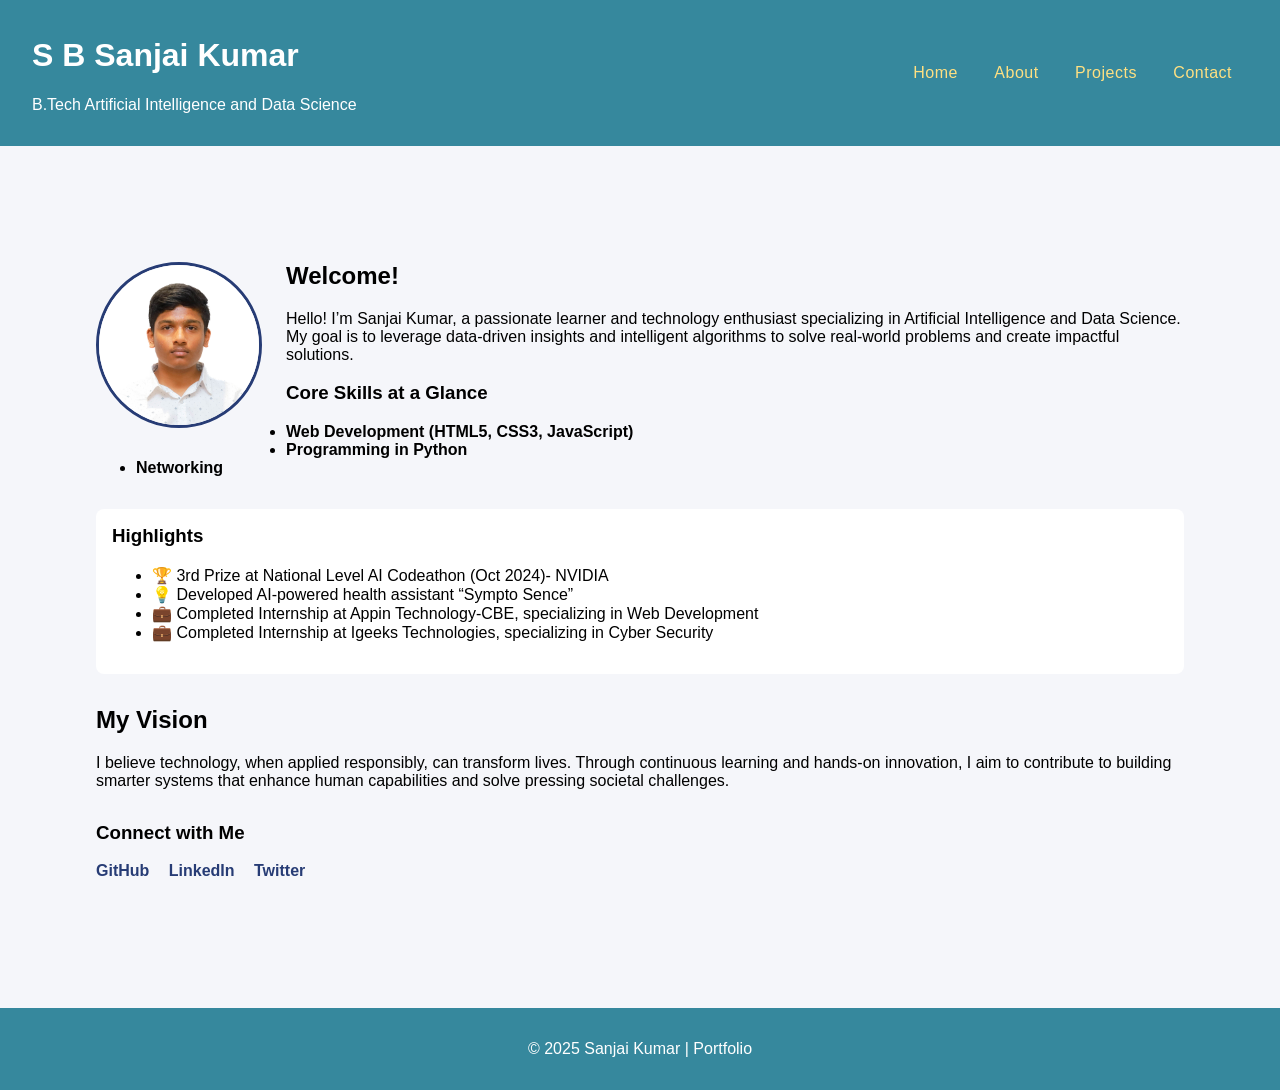
<file: index.html>
<!DOCTYPE html>
<html lang="en">
<head>
    <meta charset="UTF-8">
    <meta name="viewport" content="width=device-width, initial-scale=1.0">
    <title>Home | Sanjai Kumar Portfolio</title>
    <link rel="stylesheet" href="style.css">
    <style>
        figcaption { font-style: italic; color: #555; }
        .highlight-box {
            background: white;
            border-radius: 8px;
            padding: 1em;
            margin-top: 1.5em;
        }
        .highlight-box h3 {
            margin-top: 0;
        }
        .social-links {
            margin-top: 1.5em;
        }
        .social-links a {
            text-decoration: none;
            margin-right: 15px;
            font-weight: bold;
            color: #273c75;
        }
        .social-links a:hover {
            color: #192a56;
        }
    </style>
</head>
<body>
<header>
    <div>
        <h1>S B Sanjai Kumar</h1>
        <p>B.Tech Artificial Intelligence and Data Science</p>
    </div>
    <nav>
        <a href="index.html">Home</a>
        <a href="about.html">About</a>
        <a href="projects.html">Projects</a>
        <a href="contact.html">Contact</a>
    </nav>
</header>

<main>
    <!-- Introduction Section -->
    <section>
        <figure>
            <img src="profile.jpg" class="profile" alt="Sanjai Kumar profile photo" style="border: 3px solid #273c75;">
        </figure>
        <h2>Welcome!</h2>
        <p>Hello! I’m Sanjai Kumar, a passionate learner and technology enthusiast specializing in Artificial Intelligence and Data Science. 
           My goal is to leverage data-driven insights and intelligent algorithms to solve real-world problems and create impactful solutions.</p>
        
        <!-- Core Skills Overview moved here -->
        <section style="margin-bottom: 2em;">
           <h3>Core Skills at a Glance</h3>
           <ul>
               <li><b>Web Development (HTML5, CSS3, JavaScript)</b></li>
               <li><b>Programming in Python</b></li>
               <li><b>Networking</b></li>
           </ul>
        </section>
    </section>

    <!-- Highlights Section -->
    <section class="highlight-box">
        <h3>Highlights</h3>
        <ul>
            <li>🏆 3rd Prize at National Level AI Codeathon (Oct 2024)- NVIDIA</li>
            <li>💡 Developed AI-powered health assistant “Sympto Sence”</li>
            <li>💼 Completed Internship at Appin Technology-CBE, specializing in Web Development</li>
            <li>💼 Completed Internship at Igeeks Technologies, specializing in Cyber Security</li>
        </ul>
    </section>

    <!-- Short Vision Statement -->
    <section>
        <h2>My Vision</h2>
        <p>I believe technology, when applied responsibly, can transform lives. 
           Through continuous learning and hands-on innovation, I aim to contribute to building smarter systems 
           that enhance human capabilities and solve pressing societal challenges.</p>
    </section>

    <!-- Social Links Section -->
    <section class="social-links">
        <h3>Connect with Me</h3>
        <a href="https://github.com/sanjaikumarsaravanan" target="_blank">GitHub</a>
        <a href="https://www.linkedin.com/in/sanjaikumarsaravanan" target="_blank">LinkedIn</a>
        <a href="https://x.com/sanjaikumar8182" target="_blank">Twitter</a>
    </section>
</main>

<footer>
    <p>&copy; 2025 Sanjai Kumar | Portfolio</p>
</footer>
</body>
</html>
</file>
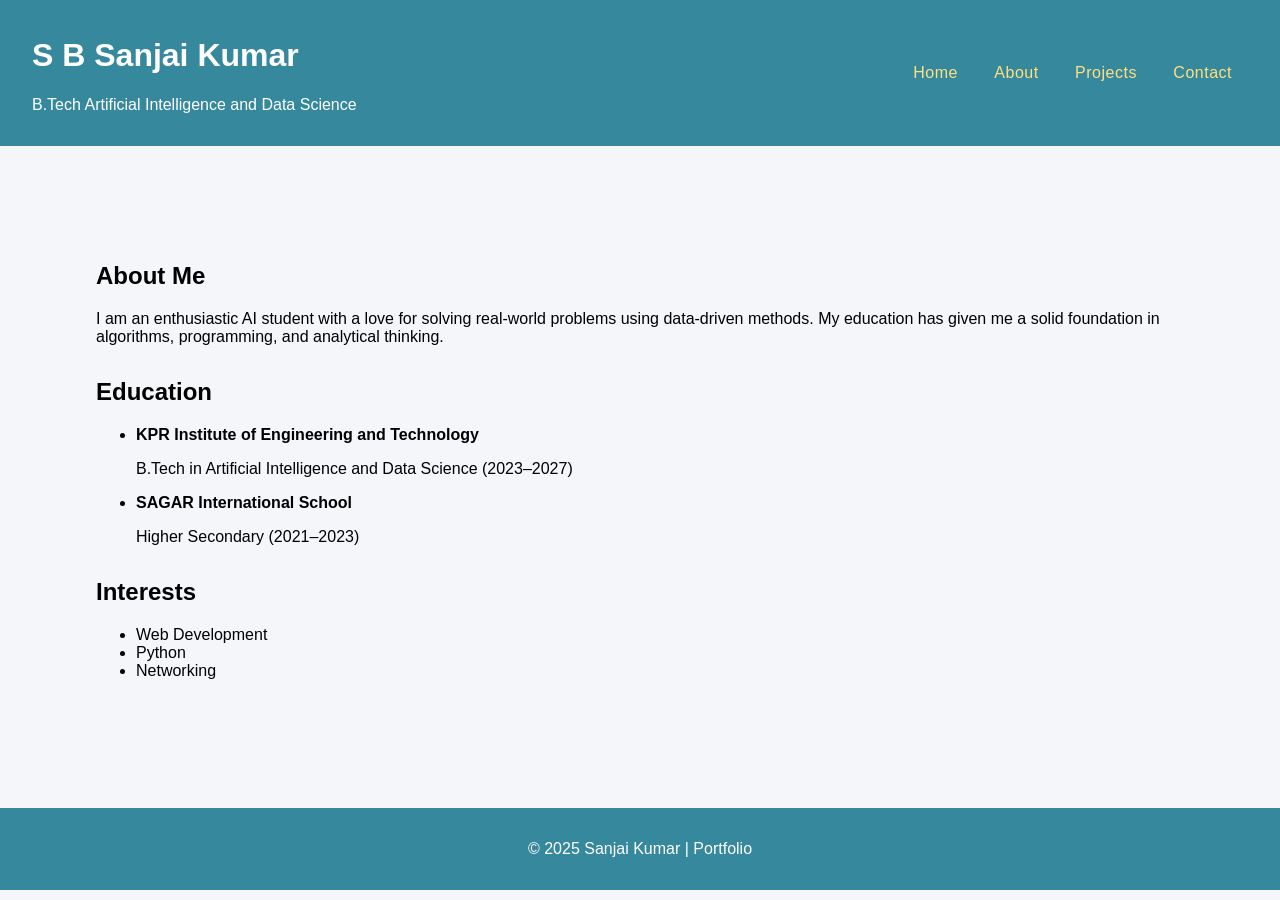
<file: about.html>
<!DOCTYPE html>
<html lang="en">
<head>
    <meta charset="UTF-8">
    <meta name="viewport" content="width=device-width, initial-scale=1.0">
    <title>About | Sanjai Kumar Portfolio</title>
    <link rel="stylesheet" href="style.css">
</head>
<body>
<header>
    <div>
        <h1>S B Sanjai Kumar</h1>
        <p>B.Tech Artificial Intelligence and Data Science</p>
    </div>
    <nav>
        <a href="index.html">Home</a>
        <a href="about.html">About</a>
        <a href="projects.html">Projects</a>
        <a href="contact.html">Contact</a>
    </nav>
</header>

<main>
    <section>
        <h2>About Me</h2>
        <p>I am an enthusiastic AI student with a love for solving real-world problems using data-driven methods. My education has given me a solid foundation in algorithms, programming, and analytical thinking.</p>
    </section>

    <section>
        <h2>Education</h2>
        <ul>
            <li style="font-weight: bold;">KPR Institute of Engineering and Technology</li>
                <p>B.Tech in Artificial Intelligence and Data Science (2023–2027)</p>
            <li style="font-weight: bold;">SAGAR International School</li>
                <p>Higher Secondary (2021–2023)<p>
        </ul>
    </section>

    <section>
        <h2>Interests</h2>
        <ul>
            <li>Web Development</li>
            <li>Python</li>
            <li>Networking</li>
        </ul>
    </section>
</main>

<footer>
    <p>&copy; 2025 Sanjai Kumar | Portfolio</p>
</footer>
</body>
</html>
</file>
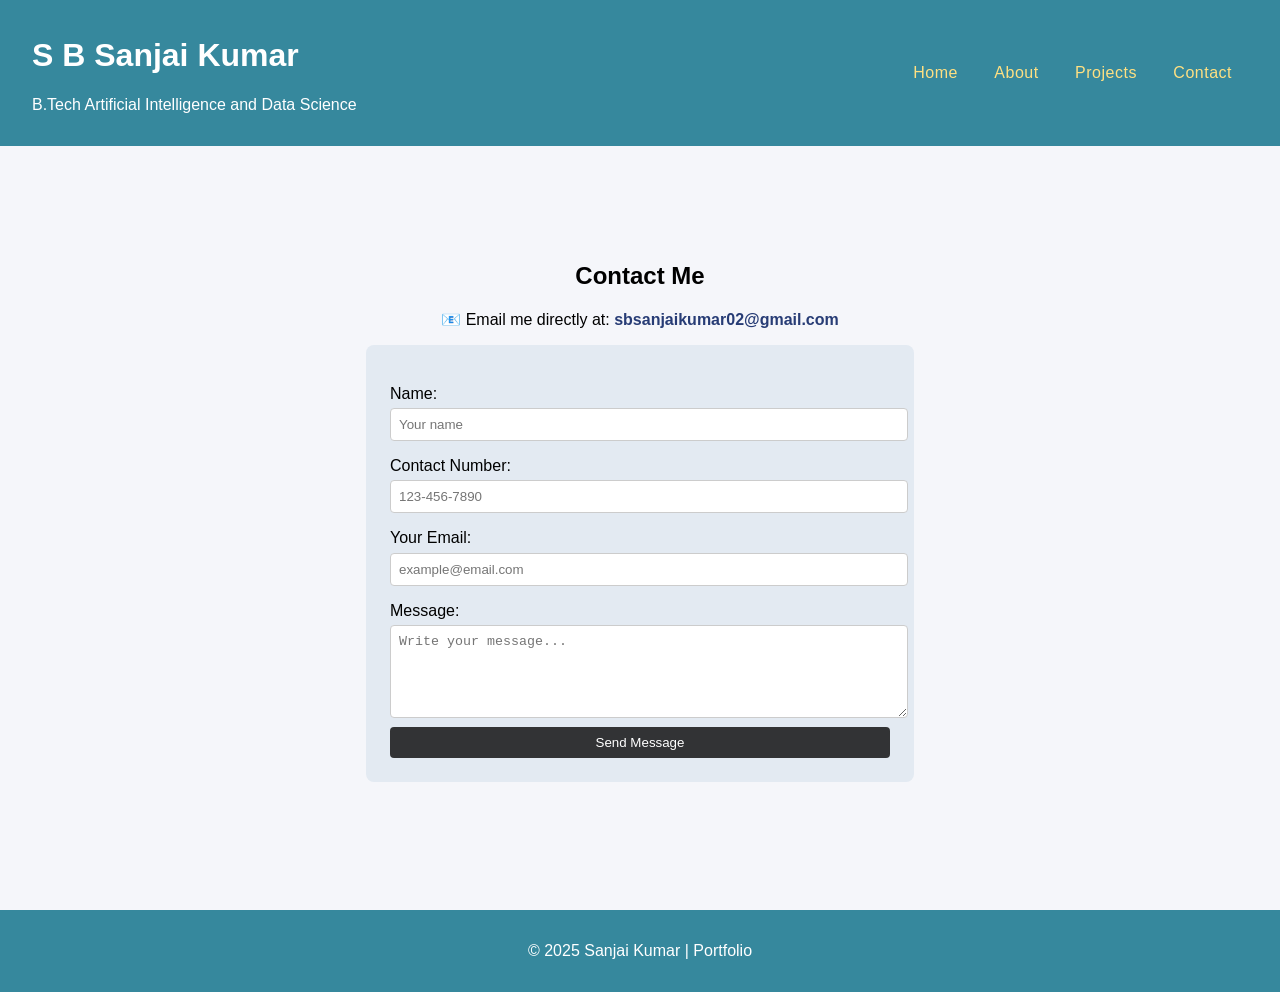
<file: contact.html>
<!DOCTYPE html>
<html lang="en">
<head>
    <meta charset="UTF-8">
    <meta name="viewport" content="width=device-width, initial-scale=1.0">
    <title>Contact | Sanjai Kumar Portfolio</title>
    <link rel="stylesheet" href="style.css">
    <style>
        /* Internal CSS for form */
        form {
            max-width: 500px;
            margin: auto;
            background: #e3eaf2;
            padding: 1.5em;
            border-radius: 8px;
        }
        label {
            display: block;
            margin-top: 1em;
        }
        input, textarea {
            width: 100%;
            padding: 0.6em;
            margin-top: 0.4em;
            border: 1px solid #ccc;
            border-radius: 4px;
        }
        textarea {
            resize: vertical;
        }
        .email-link {
            text-align: center;
            margin-bottom: 1em;
        }
        .email-link a {
            color: #273c75;
            font-weight: bold;
            text-decoration: none;
        }
        .email-link a:hover {
            text-decoration: underline;
        }
    </style>
</head>
<body>
<header>
    <div>
        <h1>S B Sanjai Kumar</h1>
        <p>B.Tech Artificial Intelligence and Data Science</p>
    </div>
    <nav>
        <a href="index.html">Home</a>
        <a href="about.html">About</a>
        <a href="projects.html">Projects</a>
        <a href="contact.html">Contact</a>
    </nav>
</header>

<main>
    <section>
        

        <!-- Email link section -->
        <div class="email-link">
            <h2>Contact Me</h2>
            📧 Email me directly at:
            <a href="sbsanjaikumar02@gmail.com">sbsanjaikumar02@gmail.com</a>
        </div>

        <form action="#" method="post">
            <label for="name">Name:</label>
            <input type="text" id="name" name="name" placeholder="Your name" required>

            <label for="phone">Contact Number:</label>
            <input type="tel" id="phone" name="phone" placeholder="123-456-7890" required>

            <label for="email">Your Email:</label>
            <input type="email" id="email" name="email" placeholder="example@email.com" required>

            <label for="message">Message:</label>
            <textarea id="message" name="message" placeholder="Write your message..." rows="5" required></textarea>

            <input type="submit" value="Send Message">
        </form>
    </section>
</main>

<footer>
    <p>&copy; 2025 Sanjai Kumar | Portfolio</p>
</footer>
</body>
</html>
</file>
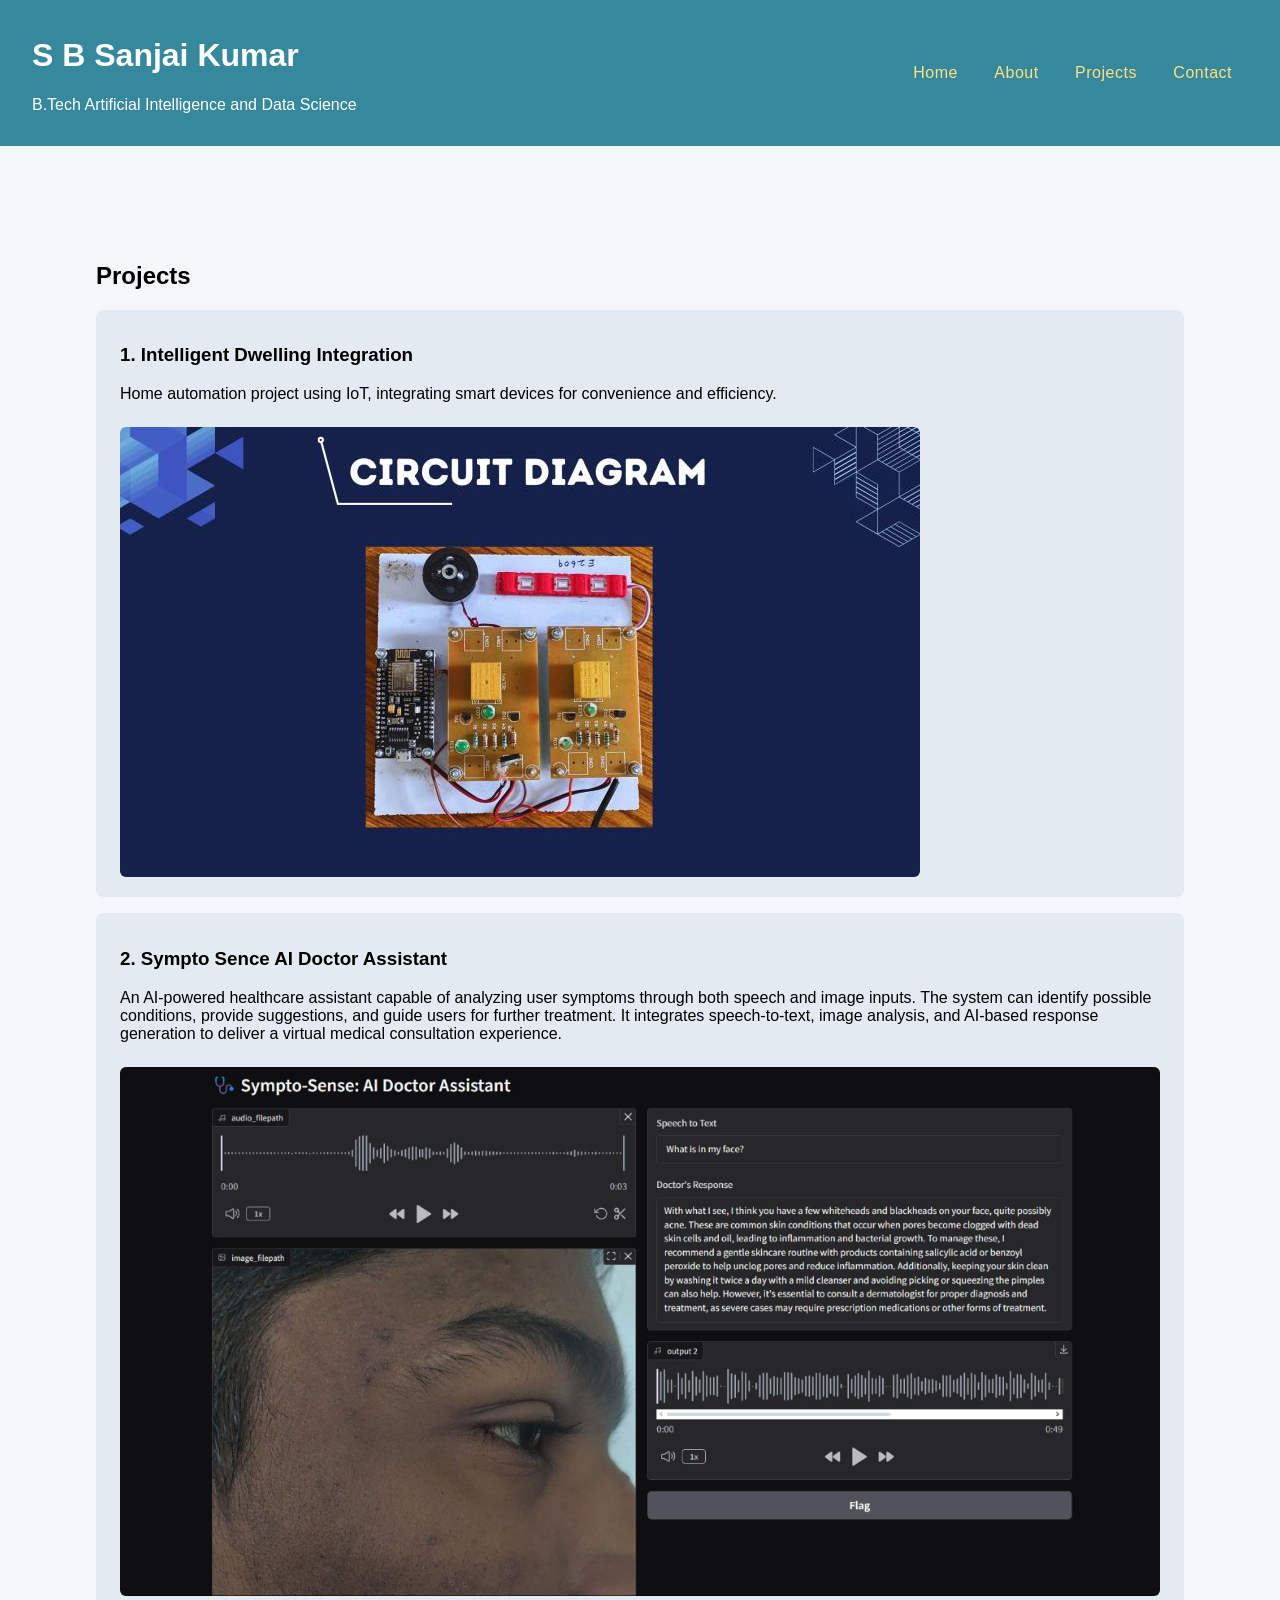
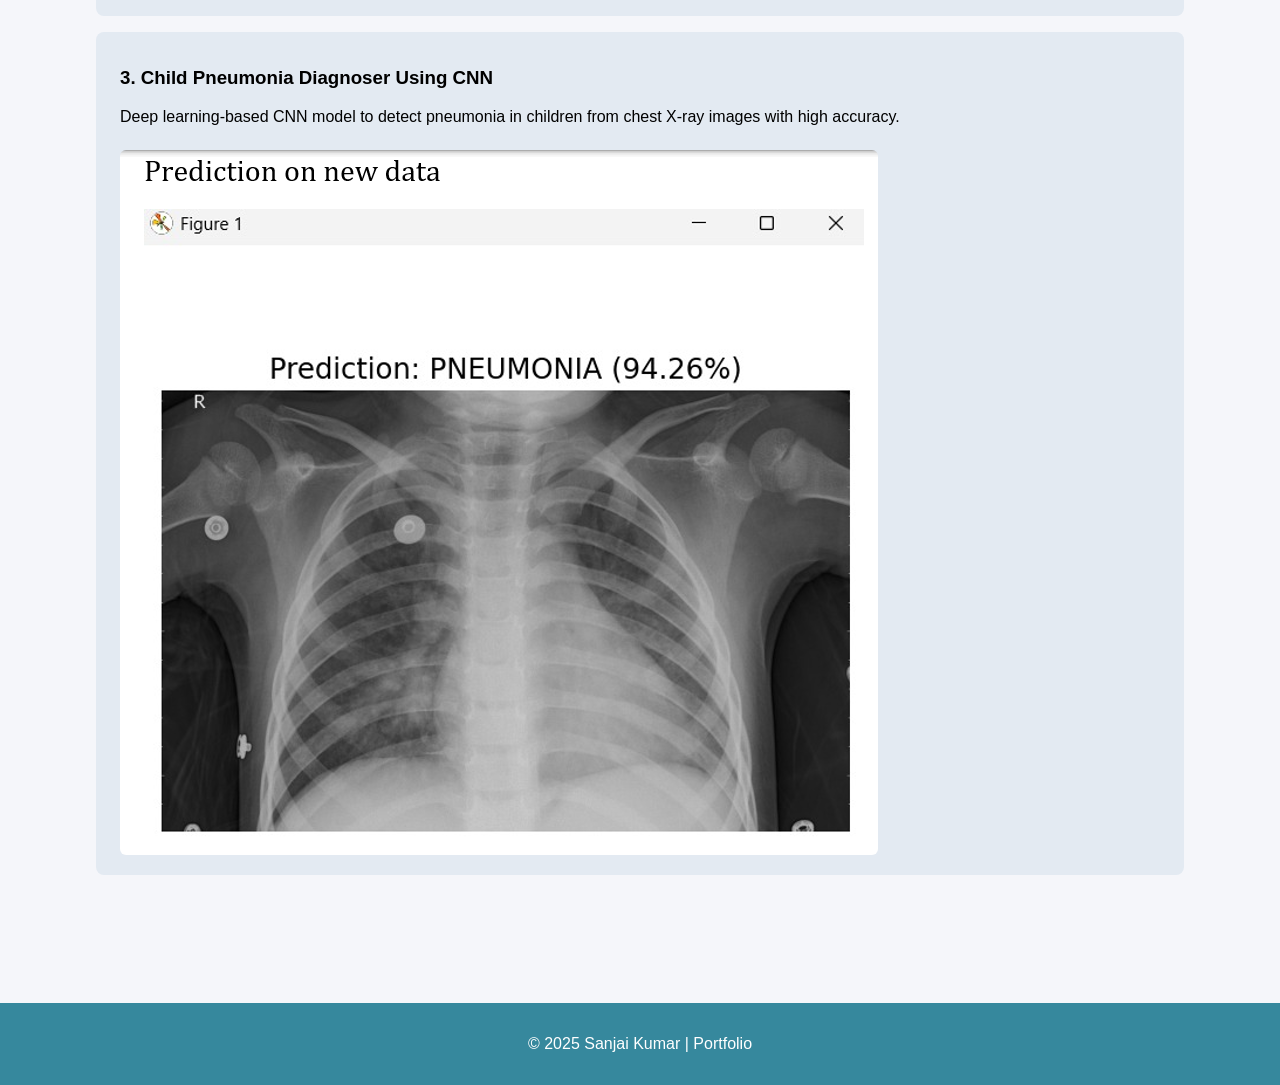
<file: projects.html>
<!DOCTYPE html>
<html lang="en">
<head>
    <meta charset="UTF-8">
    <meta name="viewport" content="width=device-width, initial-scale=1.0">
    <title>Projects | Sanjai Kumar Portfolio</title>
    <link rel="stylesheet" href="style.css">
    <style>
        /* Internal CSS for project images */
        .project-img {
            max-width: 100%;
            height: auto;
            border-radius: 6px;
            margin-top: 0.5em;
        }
    </style>
</head>
<body>
<header>
    <div>
        <h1>S B Sanjai Kumar</h1>
        <p>B.Tech Artificial Intelligence and Data Science</p>
    </div>
    <nav>
        <a href="index.html">Home</a>
        <a href="about.html">About</a>
        <a href="projects.html">Projects</a>
        <a href="contact.html">Contact</a>
    </nav>
</header>

<main>
    <section>
        <h2>Projects</h2>

        <!-- Project 1 -->
        <article>
            <h3>1. Intelligent Dwelling Integration</h3>
            <p>Home automation project using IoT, integrating smart devices for convenience and efficiency.</p>
            <img src="1731347202130.jpeg" alt="Intelligent Dwelling Integration" class="project-img">
        </article>

        <!-- Project 2 -->
        <article>
        <h3>2. Sympto Sence AI Doctor Assistant</h3>
            <p>An AI-powered healthcare assistant capable of analyzing user symptoms through both speech and image inputs. 
            The system can identify possible conditions, provide suggestions, and guide users for further treatment. 
            It integrates speech-to-text, image analysis, and AI-based response generation to deliver a virtual medical consultation experience.</p>
           <img src="AI_DOCTOR.jpg" alt="Sympto Sence AI Doctor Assistant Screenshot" class="project-img">
        </article> 

        <!-- Project 3 -->
        <article>
            <h3>3. Child Pneumonia Diagnoser Using CNN</h3>
            <p>Deep learning-based CNN model to detect pneumonia in children from chest X-ray images with high accuracy.</p>
            <img src="p3.png" alt="Child Pneumonia Diagnoser Using CNN" class="project-img">
            
        </article>

    </section>
</main>

<footer>
    <p>&copy; 2025 Sanjai Kumar | Portfolio</p>
</footer>
</body>
</html>
</file>
<file: style.css>
/* External CSS file */

body {
    font-family: Arial, sans-serif;
    background: #f5f6fa;
    margin: 0;
}

header, footer {
    background: #006983c7;
    color: #fff;
    padding: 1em 2em;
}

header {
    display: flex;
    align-items: center;
    justify-content: space-between;
}

nav a {
    color: #ffe082;
    margin: 0 1em;
    text-decoration: none;
    font-weight: 500;
    letter-spacing: .5px;
}

nav a:hover {
    color: #fff176;
    text-decoration: underline;
}

main {
    padding: 6em;
}

section {
    margin-bottom: 2em;
}

figure {
    float: left;
    margin: 0 1.5em 1em 0;
}

img.profile {
    border-radius: 50%;
    width: 160px;
}

article {
    background: #e3eaf2;
    border-radius: 8px;
    padding: 1em 1.5em;
    margin-bottom: 1em;
}

footer {
    text-align: center;
}

button, input[type="submit"] {
    background: #000000c7;
    color: white;
    border: none;
    padding: 0.6em 1.2em;
    border-radius: 4px;
    cursor: pointer;
}

button:hover, input[type="submit"]:hover {
    background: #192a56;
}
</file>
